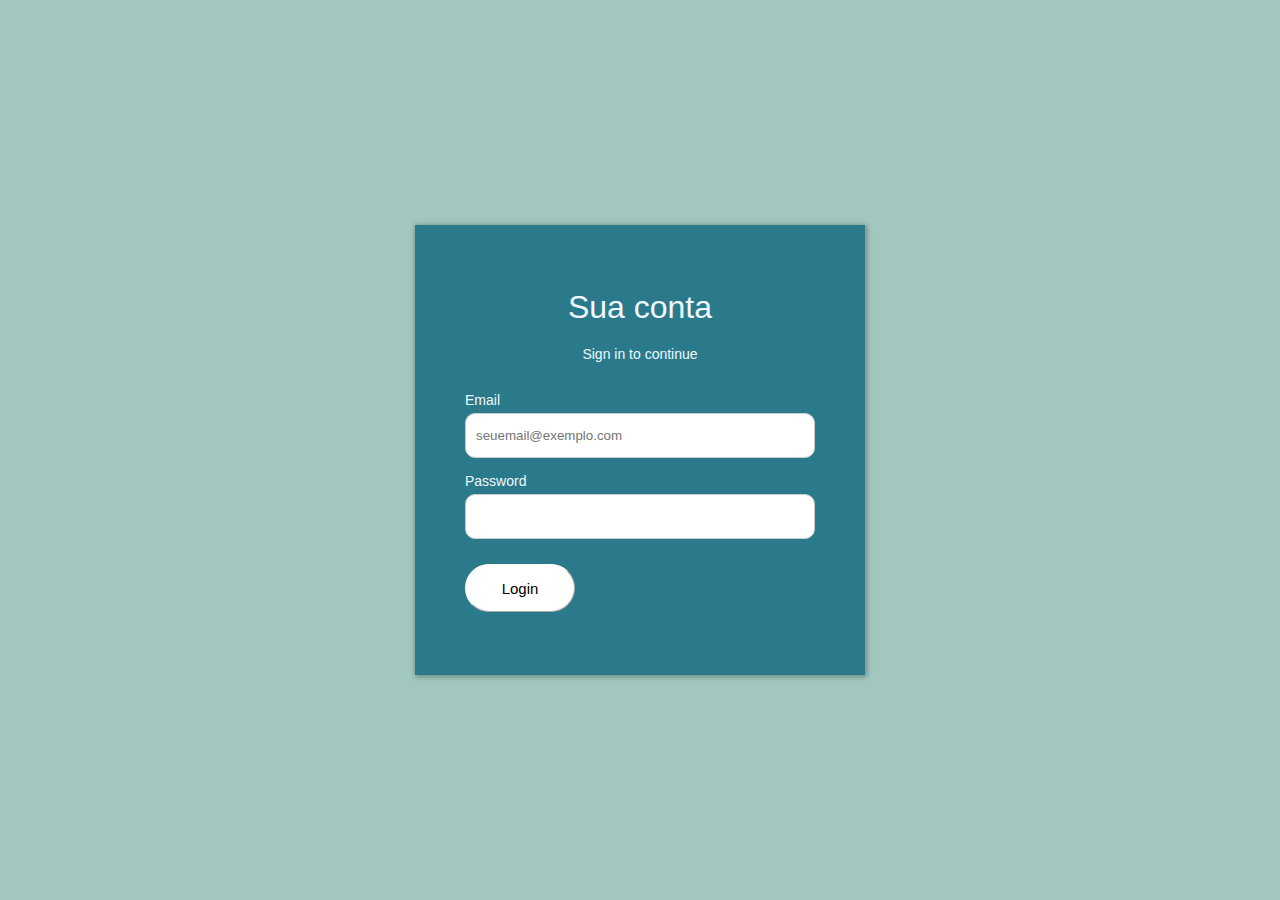
<file: index.html>
<!DOCTYPE html>
<html lang="pt-BR">

<head>
    <meta charset="UTF-8">
    <meta name="viewport" content="width=device-width, initial-scale=1.0">
    <link rel="stylesheet" href="styles.css">
    <title>Login</title>
</head>

<body>
    <div class="container">
        <div class="container-login">
            <div style="padding: 20px; padding-top: 0px; font-size: 32px;">Sua conta</div>
            <div style="padding-bottom: 30px; font-size: 14px;">Sign in to continue</div>
            <div>
                <form action="#" method="post" id="form-login" class="form-login">
                    <label for="email" class="label-login">Email</label>
                    <input type="email" id="email" class="inputLogin" placeholder="seuemail@exemplo.com">
    
                    <label for="password" class="label-login">Password</label>
                    <input type="password" id="password" class="inputLogin">
    
                    <button type="submit" form="form-login" value="Submit" class="button-login">Login</button>
                </form>
            </div>
        </div>
    </div>

</body>

</html>
</file>
<file: styles.css>
* {
    margin: 0;
    padding: 0;
    box-sizing: border-box;
}

.container {
    display: flex;
    flex-direction: column;
    justify-content: center;
    align-items: center;
    height: 100vh;
    background-color: rgb(161, 199, 191);
}

.container-login {
    padding-top: 1px;
    display: flex;
    flex-direction: column;
    justify-content: center;
    align-items: center;
    height: 450px;
    width: 450px;
    font-family: Verdana, Geneva, Tahoma, sans-serif;
    background-color: #196f84df;
    color: aliceblue;
    box-shadow: 1px 1px 5px 1px rgba(0, 0, 0, 0.3);
}

.form-login {
    display: flex;
    flex-direction: column;
    align-items: start;
}

.form-login .label-login {
    display: flex;
    flex-direction: row;
    justify-content: start;
    align-items: start;
    font-size: 14px;
    color: aliceblue;
}

.button-login {
    width: 110px;
    height: 48px;
    margin-top: 10px;
    padding: 8px 15px 8px 15px;
    background: white;
    border-color: white;
    border-width: 1px;
    border-radius: 25px;
    color: black;
    font-size: 15px;
}

.inputLogin {
    height: 45px;
    width: 350px;
    margin-bottom: 15px;
    margin-top: 05px;
    border-radius: 10px;
    border: 1px solid #ccc;
    padding: 5px 10px;
}
</file>
